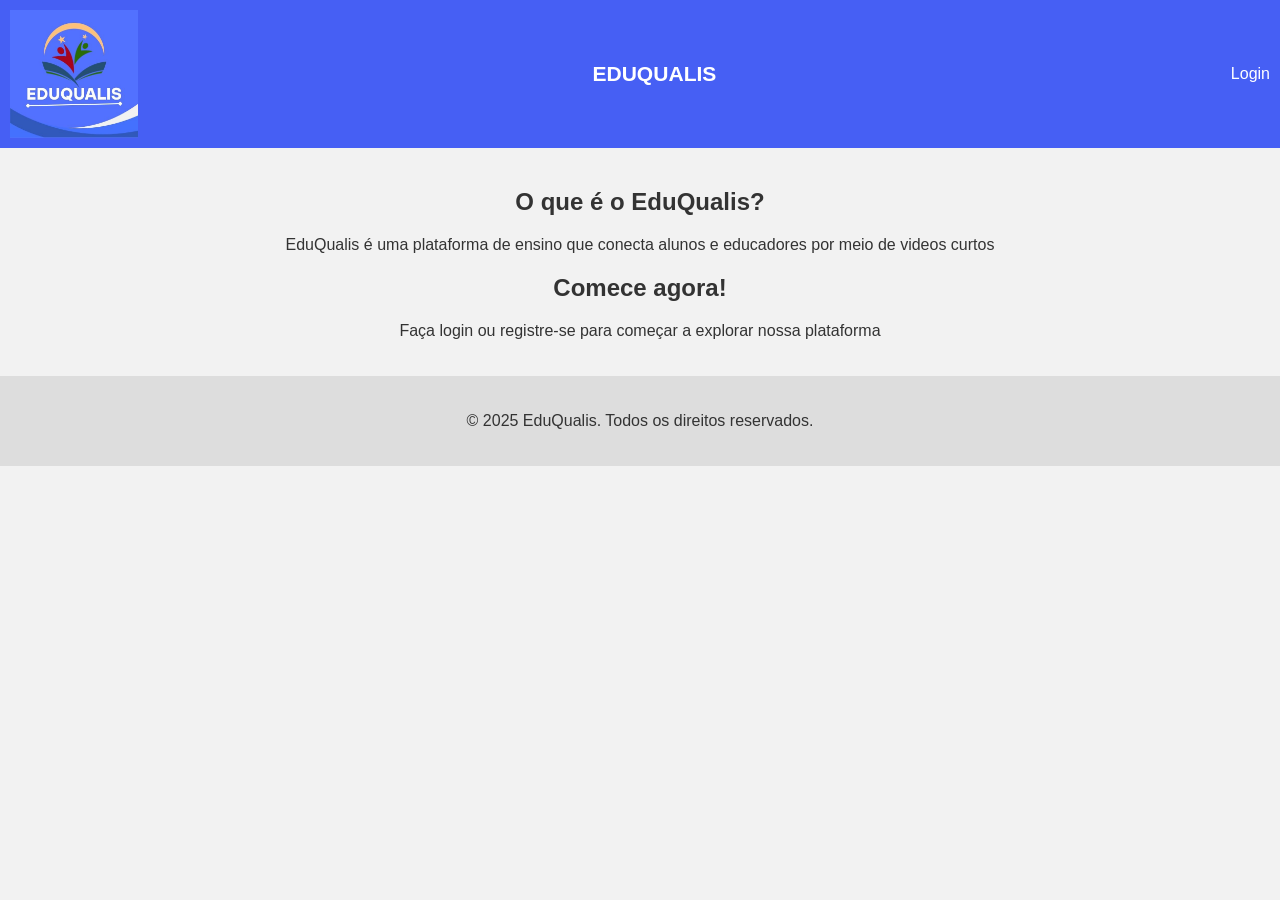
<file: src/main/resources/static/index.html>
<!DOCTYPE html>
<html lang="pt-BR">
<head>
    <meta charset="UTF-8">
    <title>EduQualis</title>
    <link rel="stylesheet" href="css/style.css">
</head>
<body>

    <div class="container">
        <img src="img/logo.jpeg" alt="LOGO EDUQUALIS">
        <div class="text">
            <h3>EDUQUALIS</h3>
        </div>

        <nav>
            <a href="login.html">Login</a>
        </nav>
    </div>

    <main>
        <section>
            <h2>O que é o EduQualis?</h2>
            <p>EduQualis é uma plataforma de ensino que conecta alunos e educadores por meio de videos curtos</p>
        </section>

        <section>
            <h2>Comece agora!</h2>
            <p>Faça login ou registre-se para começar a explorar nossa plataforma</p>
        </section>
    </main>

    <footer>
        <p>&copy; 2025 EduQualis. Todos os direitos reservados.</p>
    </footer>
</body>
</html>
</file>
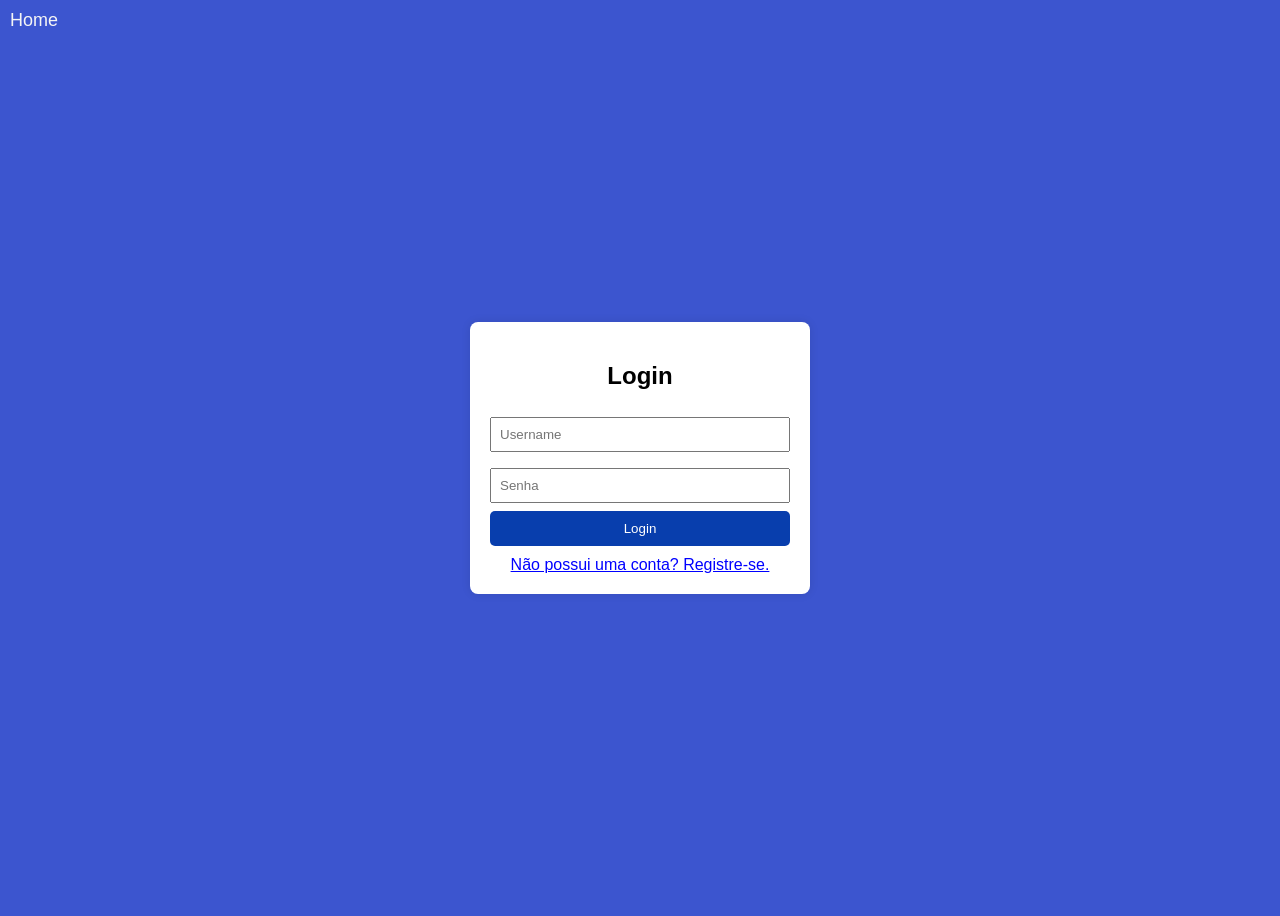
<file: src/main/resources/static/login.html>
<!DOCTYPE html>
<html lang="en">
<head>
    <meta charset="UTF-8">
    <meta name="viewport" content="width=device-width, initial-scale=1.0">
    <title>EduQualis</title>
    <link rel="stylesheet" href="css/login.css">
</head>
<body>

    <header>
        <nav>
            <a href="index.html">Home</a>
        </nav>
    </header>

    <div class="container" id="form-container">
        <h2 id="form-title">Login</h2>
        <form id="login-form">
            <label>
                <input type="text" id="log-name" placeholder="Username" required>
                <input type="password" id="log-password" placeholder="Senha" required>
            </label>
            <button type="submit">Login</button>
        </form>
        <form id="register-form" style="display:none">
            <label>
                <input type="text" id="reg-name" placeholder="username" required>
                <input type="email" id="reg-email" placeholder="email" required>
                <input type="password" id="reg-password" placeholder="senha" required>
            </label>
            <button type="submit">Registrar</button>
        </form>

        <div class="switch" onclick="toggleForms()">
            Não possui uma conta? Registre-se.
        </div>
    </div>

    <script src="js/login.js"></script>
</body>
</html>
</file>
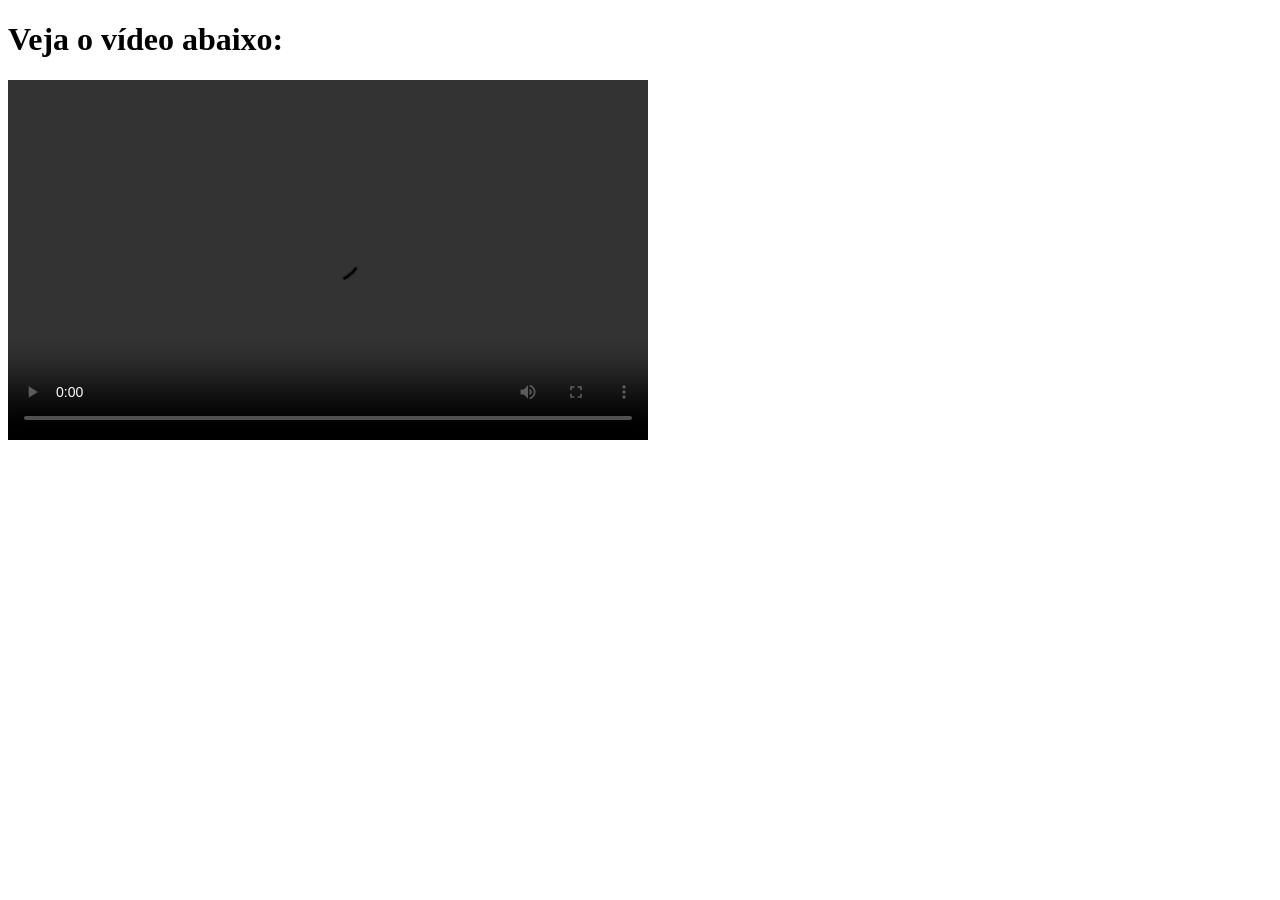
<file: src/main/resources/static/video.html>
<!DOCTYPE html>
<html lang="pt-BR">
<head>
    <meta charset="UTF-8">
    <title>Meu Vídeo</title>
</head>
<body>
<h1>Veja o vídeo abaixo:</h1>
<video width="640" height="360" controls>
    <source src="http://localhost:8080/api/video/QUANDO VOCÊ NÃO CONSEGUE ACOMPANHAR O PROFESSOR.mp4" type="video/mp4">
    Seu navegador não suporta o elemento de vídeo.
</video>
</body>
</html>
</file>
<file: src/main/resources/static/css/style.css>
body{
    font-family: Arial, sans-serif;
    margin: 0;
    padding: 0;
    background: #f2f2f2;
    color: #333;
}


.container{
    background-color: #465ff4;
    display: flex;
    align-items: center;
    justify-content: space-between;
}

img{
    width: 10%;
    height: auto;
    margin-top: 10px;
    margin-bottom: 10px;
    margin-left: 10px;
}

.text{
    font-family: Poppins, sans-serif;
    color: white;
    font-size: 18px;
    margin-right: 50px;
}

nav a{
    color: white;
    text-decoration: none;
    margin:0  10px;
    justify-content: flex-end;
}

main{
    padding: 20px;
    text-align: center;
}

footer{
    text-align: center;
    padding: 20px;
    background-color: #ddd;
}
</file>
<file: src/main/resources/static/css/login.css>
body{
    font-family: Arial,serif;
    background-color: #3c55cf;
    display: flex;
    justify-content: center;
    align-items: center;
    height: 100vh;
}

nav{
   position: absolute;
    top: 10px;
    left: 10px;
    font-size: 18px;
}

nav a{
    text-decoration: none;
    color: whitesmoke;
    margin-right: 15px;
}

.container{
    background-color: white;
    padding: 20px;
    border-radius: 8px;
    box-shadow: 0 0 10px rgba(0,0,0,0.1);
    width: 300px;
}
h2{
    text-align: center;
}
input{
    width: 100%;
    padding: 8px;
    margin: 8px 0;
    box-sizing: border-box;
}
button{
    width: 100%;
    padding: 10px;
    background-color: #083ead;
    color: white;
    border: none;
    border-radius: 5px;
    cursor: pointer;
}
.switch{
    text-align: center;
    margin-top: 10px;
    color: blue;
    cursor: pointer;
    text-decoration: underline;
}
</file>
